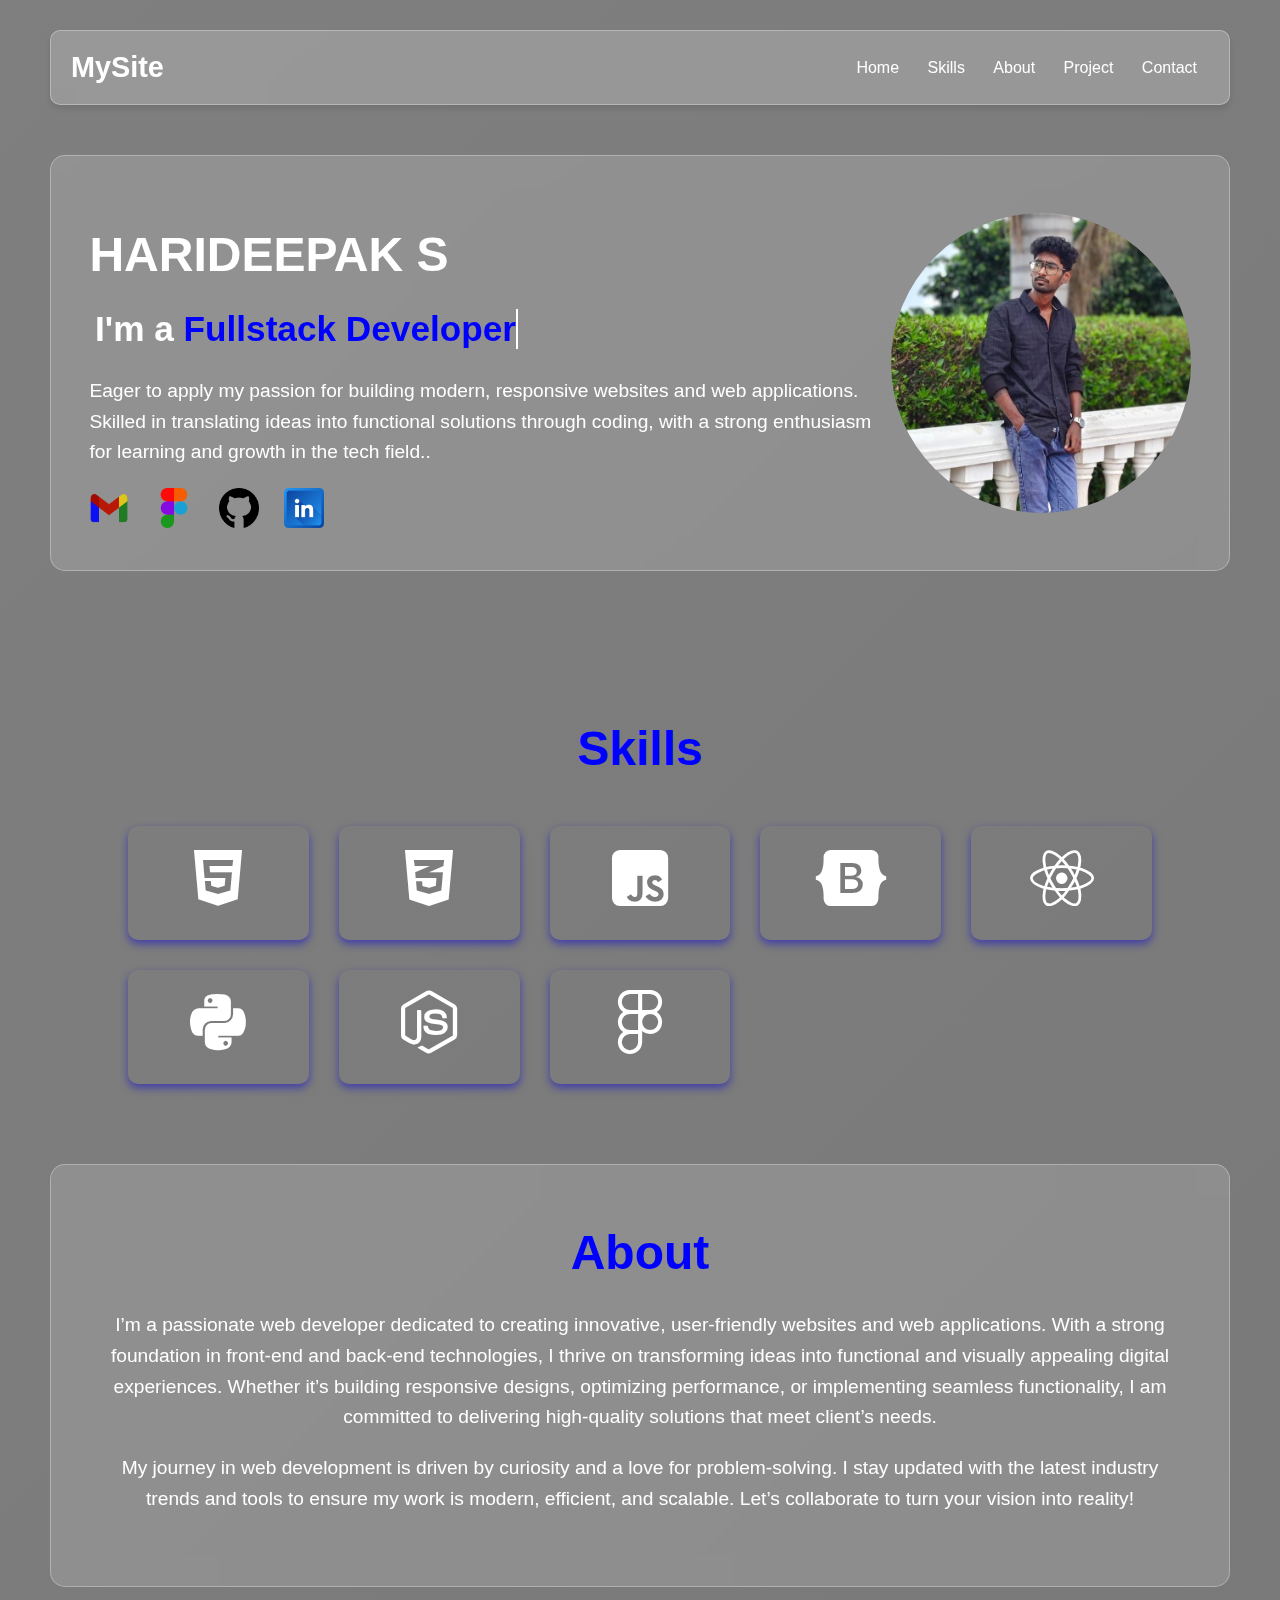
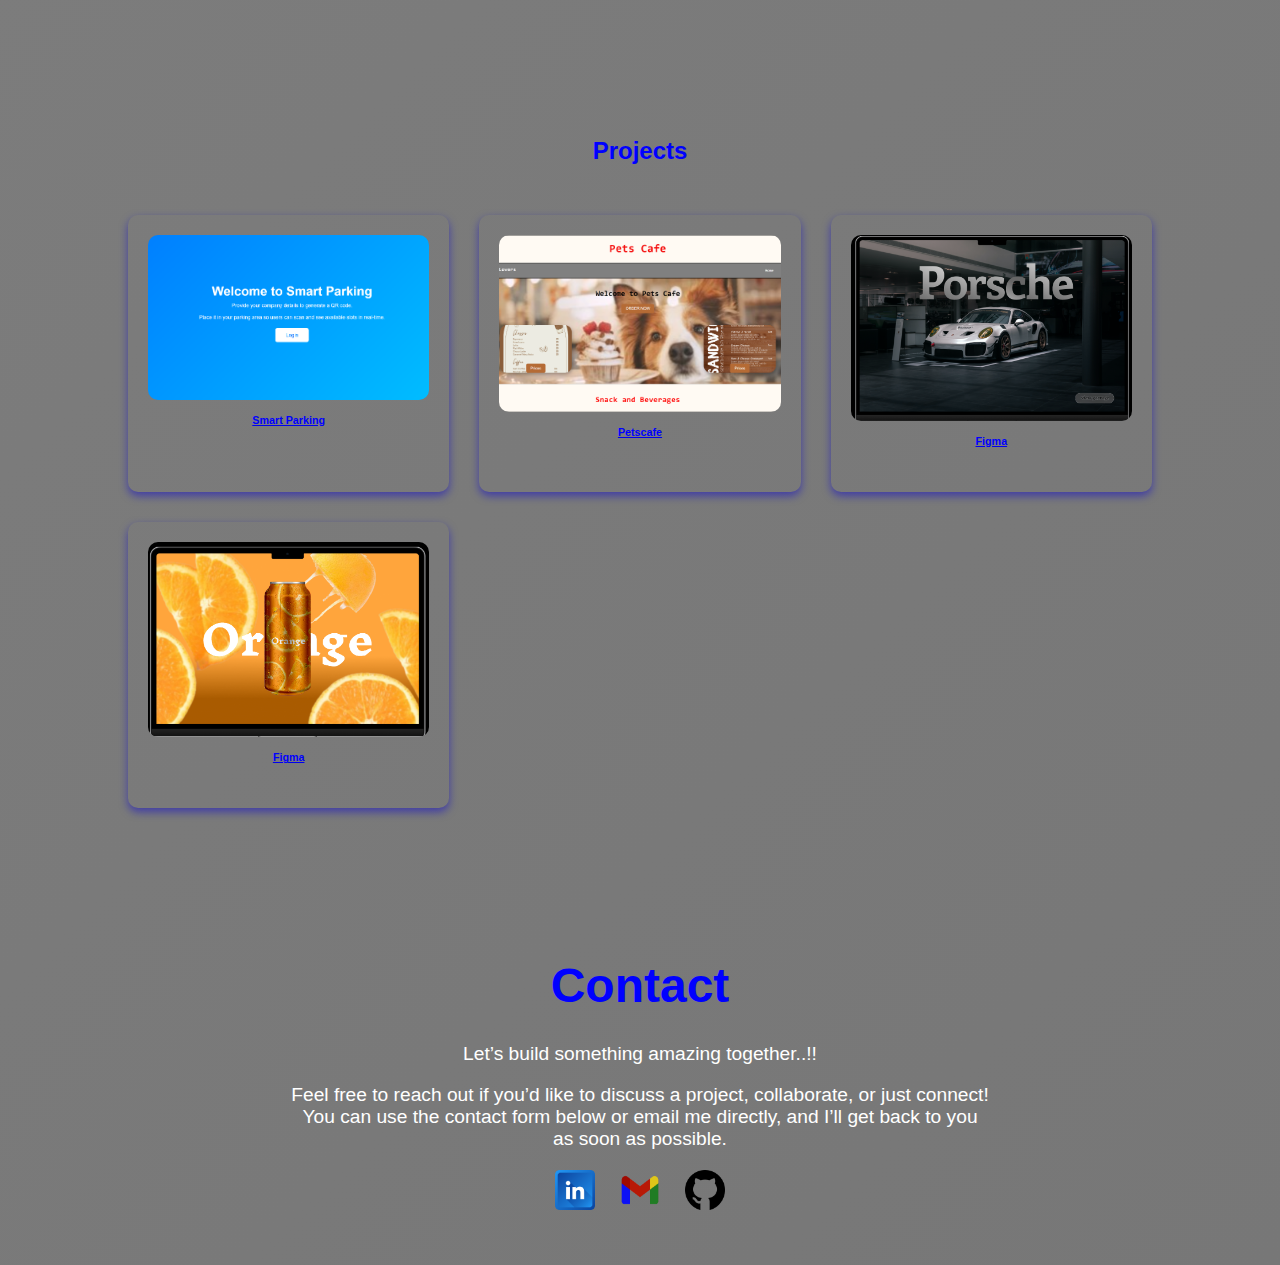
<file: index.html>
<!DOCTYPE html>
<html lang="en">
<head>
    <meta charset="UTF-8">
    <meta name="viewport" content="width=device-width, initial-scale=1.0">
    <title>Harideepak</title>
    <link rel="stylesheet" href="portfolio.css">
    <link rel="stylesheet" href="https://cdnjs.cloudflare.com/ajax/libs/font-awesome/6.4.0/css/all.min.css" />
    <link rel="icon" src="Deepakmysite.jpg">
</head>

<body>

<nav>
  <a href="#" class="brand">MySite</a>
  <div class="menu-toggle">&#9776;</div>
  <div class="nav-links">
    <a href="#glass">Home</a>
    <a href="#skcon">Skills</a>
    <a href="#detail">About</a>
    <a href="#project">Project</a>
    <a href="#contact">Contact</a>
  </div>
</nav>

<div id="glass">
  <div class="about">
    <h1 id="name">HARIDEEPAK S</h1>
    <h2 id="myself"><div class="typing">I'm a <span id="colortype"> Fullstack Developer</span> </div></h2>
    <p class="homepara">Eager to apply my passion for building modern, responsive websites
       and web applications. Skilled in translating ideas into functional solutions through 
       coding, with a strong enthusiasm for learning and growth in the tech field..</p>
  
  <div class="social media">
    <a href="mailto:harideepak.s10@gmail.com" target="_blank"><img src="Email.png" class="Email"></a>
    <a href="https://www.figma.com/files/project/310996257" target="_blank"><img src="figma.png" class="figma"></a>
    <a href="https://github.com/harideepak2004" target="_blank"><img src="github.png" class="git"></a>
    <a href="https://www.linkedin.com/in/harideepak10" target="_blank"><img  src="linkedin.png" class="linkedin"></a>

  </div>
  </div>
  <div id="photo">
    <img src="Deepakmysite.jpg" class="myphoto" alt="My Photo" >
  </div>
  
</div>

<div id="skcon">
<h2 class="skcont">Skills </h2>

<div class="skills-grid">
  <div class="skill-item">
    <i class="fab fa-html5 skill-icon"></i>
    <div class="skill-name"></div>
  </div>
  <div class="skill-item">
    <i class="fab fa-css3-alt skill-icon"></i>
    <div class="skill-name"></div>
  </div>
  <div class="skill-item">
    <i class="fab fa-js-square skill-icon"></i>
    <div class="skill-name"></div>
  </div>
  <div class="skill-item">
    <i class="fa-brands fa-bootstrap skill-icon"></i>
    <div class="skill-name"></div>
  </div>
  <div class="skill-item">
    <i class="fab fa-react skill-icon"></i>
    <div class="skill-name"></div>
  </div>
  <div class="skill-item">
    <i class="fab fa-python skill-icon"></i>
    <div class="skill-name"></div>
  </div>
  <div class="skill-item">
    <i class="fab fa-node-js skill-icon"></i>
    <div class="skill-name"></div>
  </div>
  <div class="skill-item">
    <i class="fab fa-figma skill-icon"></i>
    <div class="skill-name"></div>
  </div>
</div>
</div>

<div id="detail">
  <h2 class="Acont"> About</h2>
  <p class="aboutpara">I’m a passionate web developer dedicated to creating innovative,
     user-friendly websites and web applications. With a strong foundation
     in front-end and back-end technologies, I thrive on transforming ideas
     into functional and visually appealing digital experiences. Whether 
     it’s building responsive designs, optimizing performance, or implementing
     seamless functionality, I am committed to delivering high-quality
     solutions that meet client’s needs.
</p>
<p class="aboutpara">My journey in web development is driven by curiosity
   and a love for problem-solving. I stay updated with the
   latest industry trends and tools to ensure my work is modern,
   efficient, and scalable. Let’s collaborate to turn your vision
   into reality!</p>
</div>

<div id="project">
<h2>Projects</h2>
<div class="skills-gri">
  <div class="skill-item">
    <a href="https://smartparkingapp1.netlify.app/" target="_blank" class="pr"><img src="project2.png" class="proj"><h6>Smart Parking</h6></a>
    <div class="skill-name"></div>
  </div>
  <div class="skill-item">
    <a href="https://petscafe.netlify.app/ " target="_blank" class="pr"><img src="project1.png" class="proj"><h6>Petscafe</h6></a>
    <div class="skill-name"></div>
  </div>
  <div class="skill-item">
    <a href="https://www.figma.com/proto/EAcvS0bdSdOJOEhLzP7t5l/porsche?node-id=29&t=lYGZN018hY7O3cnh-1 " class="pr" target="_blank"><img src="car design.png" class="proj"><h6>Figma</h6></a>
    <div class="skill-name"></div>
  </div>
  <div class="skill-item">
    <a href="https://www.figma.com/proto/1Mxd6c9m3VuIqpxmMXUR2d/juice?node-id=32&t=SZxttGJJHGzP7LZP-1 " class="pr" target="_blank"><img src="juice design.png" class="proj"><h6>Figma</h6></a>
    <div class="skill-name"></div>
  </div>
</div>
</div>


<div id="contact">
<h2 class="contaa" >Contact</h2>

<div class="contact_detail">

<p class="section_title">Let’s build something amazing together..!!</p>
<p>Feel free to reach out if you’d like to discuss a project,
  collaborate, or just connect! You can use the contact form below 
  or email me directly, and I’ll get back to you as soon as 
  possible.</p>
<div class="social-media">
<a href="https://www.linkedin.com/in/harideepak10" target="_blank"><img  src="linkedin.png" class="linkedin2"></a>
<a href="mailto:harideepak.s10@gmail.com" target="_blank"><img src="Email.png" class="Email2"></a>
<a href="https://github.com/harideepak2004" target="_blank"><img src="github.png" class="git2"></a>
</div>
</div>


</div>
</body>
<script>
  const toggle = document.querySelector('.menu-toggle');
  const navLinks = document.querySelector('.nav-links');

  toggle.addEventListener('click', () => {
    navLinks.classList.toggle('active');
  });
</script>

</html
</file>
<file: portfolio.css>
/* ===================== GLOBAL ===================== */
body {
  margin: 0;
  padding: 0;
  background: linear-gradient(135deg, #7f7f7f, #777777);
  color: white;
  font-family: 'Poppins', sans-serif;
  scroll-behavior: smooth;
}

/* ===================== NAVIGATION ===================== */
nav {
  display: flex;
  justify-content: space-between;
  align-items: center;
  margin: 30px 50px;
  background: rgba(255, 255, 255, 0.2);
  backdrop-filter: blur(10px);
  border-radius: 10px;
  border: 1px solid rgba(255, 255, 255, 0.3);
  padding: 20px;
  box-shadow: 0 4px 6px rgba(0, 0, 0, 0.1);
  position: sticky;
  top: 10px;
  z-index: 100;

  /* Make sure items wrap nicely on smaller screens */
  flex-wrap: wrap;
}

.menu-toggle {
  margin-top: 0px;
  display: none;
  font-size: 1.8rem;
  cursor: pointer;
  color: white;
  background: none;
  border: none;
}

.brand { 
  color: white; 
  font-size: 1.8em; 
  font-weight: bold; 
  text-decoration: none;
 }

   .nav-links a {
    color: white;
    text-decoration: none;
    padding: 8px 12px;
    border-radius: 4px;
    transition: background-color 0.3s ease;
  }

    /* Hover effect */
  .nav-links a:hover {
    background-color: rgba(26, 34, 247, 0.3);
  }

/* Responsive adjustments */
@media (max-width: 1100px) {
  nav {
    justify-content: space-between; /* ensures brand left, toggle right */
  }

  .menu-toggle {
    display: block;
    margin-left: auto; /* pushes it to the far right */
    
  }

  .nav-links {
    display: none;
    flex-direction: column;
    gap: 10px;
    position: absolute;
    top: 100%; /* ensures it appears just below the navbar */
    left: 0;
    width: 100%;
    background-color: #1e1e2f;
    padding: 15px 0;
  }

  .nav-links.active {
    display: flex;
    text-align: center;
  }

}


/* ===================== HOME SECTION ===================== */
#glass {
  margin: 50px;
  background: rgba(255, 255, 255, 0.15);
  backdrop-filter: blur(12px);
  border-radius: 15px;
  border: 1px solid rgba(255, 255, 255, 0.3);
  padding: 3%;
  display: flex;
  flex-wrap: wrap;
  justify-content: space-between;
  align-items: center;
}

.about {
  flex: 1 1 500px;
}

#name {
  font-size: 3rem;
}

#myself {
  margin-top: -15px;
  font-size: 2.2rem;
}

.homepara {
  font-size: 1.2em;
  line-height: 1.6;
  margin-top: 20px;
}

/* here is the typing code */
.typing {
  position: relative;
  left: 0.7%;
  top: 10px;
  display: inline-block;
  overflow: hidden;
  white-space: nowrap;
  border-right: 2px solid;
  animation: typing 5s steps(22, end) infinite, blink 0.75s step-end infinite;
}

/* Colored text */
#colortype {
  color: blue;
}

/* Blinking cursor animation */
@keyframes blink {
  50% { border-color: transparent; }
}

/* Typing animation using character width */
@keyframes typing {
  from { width: 0ch; }
  to { width: 23ch; } /* Adjust the number based on text length */
}

#photo {
  flex: 0 1 300px;
  display: flex;
  justify-content: center;
}

.myphoto {
  width: 100%;
  max-width: 350px;
  height: auto;
  border-radius: 50%;
}

/* ===== Social Media Icons ===== */
.social.media {
  display: flex;
  justify-content: flex-start;
  align-items: center;
  gap: 25px;
  margin-top: 20px;
  margin-right: 200px;
}

/* Default icon style */
.social.media img {
  width: 40px;
  height: 40px;
  object-fit: contain;
  transition: transform 0.3s ease, filter 0.3s ease;
  cursor: pointer;
}

/* Hover effect */
.social.media img:hover {
  transform: scale(1.1);
  filter: brightness(1.2);
}


/* this one for contact .social.media icon */
.social-media {
  display: flex;
  justify-content: center;
  align-items: center;
  gap: 25px;
  margin-top: 20px;
}

/* Default icon style */
.social-media img {
  width: 40px;
  height: 40px;
  object-fit: contain;
  transition: transform 0.3s ease, filter 0.3s ease;
  cursor: pointer;
}

/* Hover effect */
.social-media img:hover {
  transform: scale(1.1);
  filter: brightness(1.2);
}

/* ===================== SKILLS ===================== */
#skcon {
  margin-top: 150px;
  text-align: center;
}

.skcont {
  color: blue;
  font-size: 3em;
  margin-bottom: 50px;
}

.skills-grid {
  display: grid;
  grid-template-columns: repeat(auto-fit, minmax(150px, 1fr));
  gap: 30px;
  width: 80%;
  margin: 0 auto;
}

.skill-item {
  background: transparent;
  border-radius: 10px;
  box-shadow: 0 4px 8px rgba(7, 0, 210, 0.5);
  padding: 20px;
  transition: 0.3s;
}

.skill-item:hover {
  transform: scale(1.05);
}

.skill-icon {
  font-size: 4rem;
  margin-bottom: 10px;
}

.skill-name {
  font-size: 1.2em;
}

/* ===================== ABOUT ===================== */
#detail {
  margin: 80px 50px;
  background: rgba(255, 255, 255, 0.15);
  backdrop-filter: blur(12px);
  border-radius: 15px;
  border: 1px solid rgba(255, 255, 255, 0.3);
  padding: 4%;
  padding-top: 20px;
  text-align: center;
}

.Acont {
  color: blue;
  font-size: 3em;
  margin-bottom: 30px;
}

.aboutpara {
  font-size: 1.2em;
  line-height: 1.6;
  margin-bottom: 20px;
}

/* ===================== PROJECTS ===================== */
#project {
  color: blue;
  text-align: center;
  margin-top: 150px;
}

.skills-gri {
  display: grid;
  grid-template-columns: repeat(auto-fit, minmax(250px, 1fr));
  gap: 30px;
  width: 80%;
  margin: 50px auto;
}

.proj {
  width: 100%;
  border-radius: 10px;
  transition: 0.3s;
}

.proj:hover {
  transform: scale(1.05);
  filter: brightness(1.1);
}

h6 {
  color: blue;
  margin-top: 10px;
}

/* ===================== CONTACT ===================== */
#contact {
  margin-top: 150px;
  text-align: center;
}

.contaa {
  color: blue;
  font-size: 3em;
  margin-bottom: 30px;
}

.contact_detail {
  max-width: 700px;
  margin: 0 auto 50px;
  font-size: 1.2em;
}

.contact-form {
  background: rgba(255, 255, 255, 0.15);
  backdrop-filter: blur(12px);
  border-radius: 15px;
  border: 1px solid rgba(255, 255, 255, 0.3);
  width: 90%;
  max-width: 450px;
  margin: 0 auto 100px;
  padding: 30px;
  padding-right: 50px;
  text-align: left;
}

.con {
  color: blue;
  text-align: center;
  margin-bottom: 20px;
}

label {
  display: block;
  margin-top: 15px;
  font-weight: bold;
}

input,
textarea {
  display: flex;
  width: 100%;
  padding: 10px;
  margin-top: 5px;
  border-radius: 6px;
  background-color: transparent;
  border: 1px solid #ccc;
  color: white;
  resize: none;
}

button {
  display: block;
  width: 100%;
  margin-top: 20px;
  padding: 12px;
  background: rgba(255, 255, 255, 0.2);
  border: 1px solid #ccc;
  color: white;
  border-radius: 6px;
  cursor: pointer;
  font-size: 1em;
  transition: 0.3s;
}

button:hover {
  background-color: rgba(0, 16, 231, 0.5);
  transform: translateY(-2px);
}

/* ===================== RESPONSIVE DESIGN ===================== */

/* Tablet (max-width: 1024px) */
@media (max-width: 1024px) {

  #glass {
    flex-direction: column;
    align-items: center;
    text-align: center;
  }

  .about {
    width: 90%;
  }

  #photo {
    order: -1;
  }

  .skills-grid,
  .skills-gri {
    width: 90%;
  }

  .contact-form {
    max-width: 300px;
  }
}

/* Mobile landscape (max-width: 768px) */
@media (max-width: 768px) {


  #name {
    font-size: 2rem;
  }

  #myself {
    font-size: 1.5rem;
  }

  .homepara {
    font-size: 1em;
  }

  .skills-grid,
  .skills-gri {
    grid-template-columns: repeat(2, 1fr);
  }

  .skill-icon {
    font-size: 3rem;
  }

  .aboutpara {
    font-size: 1em;
  }
}

/* Mobile portrait (max-width: 480px) */
@media (max-width: 480px) {
  nav {
    margin: 10px;
    padding: 10px;
  }

  .brand {
    font-size: 1.3em;
  }

  .nav-links a {
    font-size: 0.9em;
  }

  #glass {
    margin: 20px;
  }

  #name {
    font-size: 1.5rem;
  }

  #myself {
    font-size: 1.2rem;
  }

  .skills-grid,
  .skills-gri {
    grid-template-columns: 1fr;
  }

  .skill-icon {
    font-size: 2.5rem;
  }

  .contact_detail {
    font-size: 1em;
  }

  .contact-form {
    width: 250px;
    padding: 20px;
    padding-right: 50px;
  }

}

/* media query only for the social media tag */

@media (min-width: 900px) and (max-width: 1024px) {
  .social.media {
    margin-left: 35%; 
  }
}

@media (min-width: 770px) and (max-width: 900px) {
  .social.media {
    margin-left: 32%; 
  }
}

@media (min-width: 700px) and (max-width: 770px) {
  .social.media {
    margin-left: 28%; 
  }
}

@media (min-width: 605px) and (max-width: 700px) {
  .social.media {
    margin-left: 25%; 
  }
}

@media (min-width: 500px) and (max-width: 605px) {
  .social.media {
    margin-left: 19%; 
  }
}

@media (min-width: 415px) and (max-width: 500px) {
  .social.media {
    margin-left: 15%; 
  }
}

@media (min-width: 370px) and (max-width: 415px) {
  .social.media {
    margin-left: 10%; 
  }
}

@media (max-width: 370px) {
  .social.media {
    margin-left: 6%; 
  }
}
</file>
